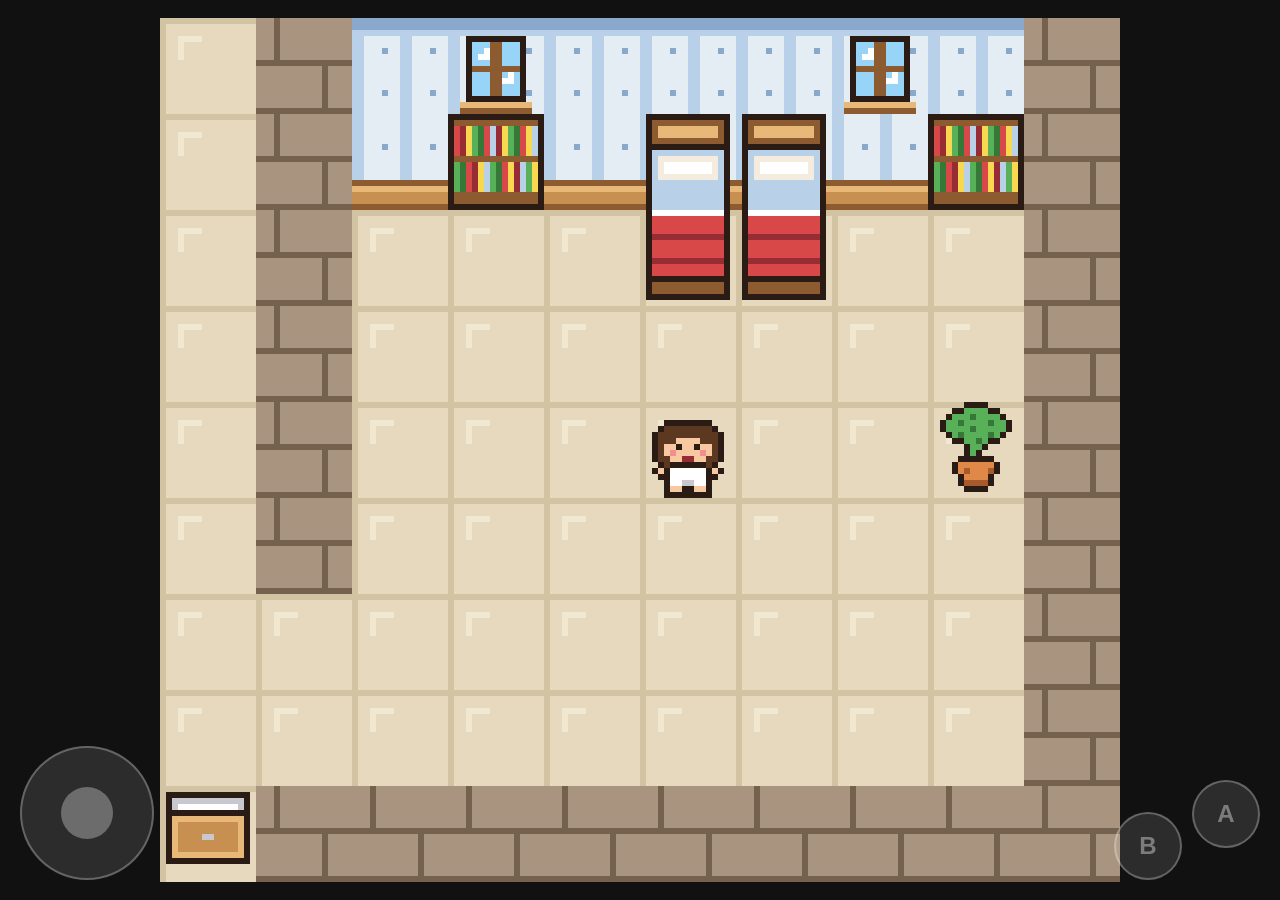
<file: index.html>
<!doctype html>
<html lang="ko">
<head>
  <meta charset="utf-8">
  <meta name="viewport" content="width=device-width, initial-scale=1, user-scalable=no, viewport-fit=cover">
  <title>하라의 모험</title>
  <link rel="stylesheet" href="style.css">
</head>
<body>
  <canvas id="game" width="160" height="144"></canvas>

  <!-- 가상 패드 -->
  <div id="stick" class="pad"><div class="knob"></div></div>
  <div id="buttons" class="pad">
    <div class="btn b" data-btn="b">B</div>
    <div class="btn a" data-btn="a">A</div>
  </div>

  <script type="module" src="src/main.js"></script>
  <script type="module" src="src/touchpad.js"></script>
</body>
</html>
</file>
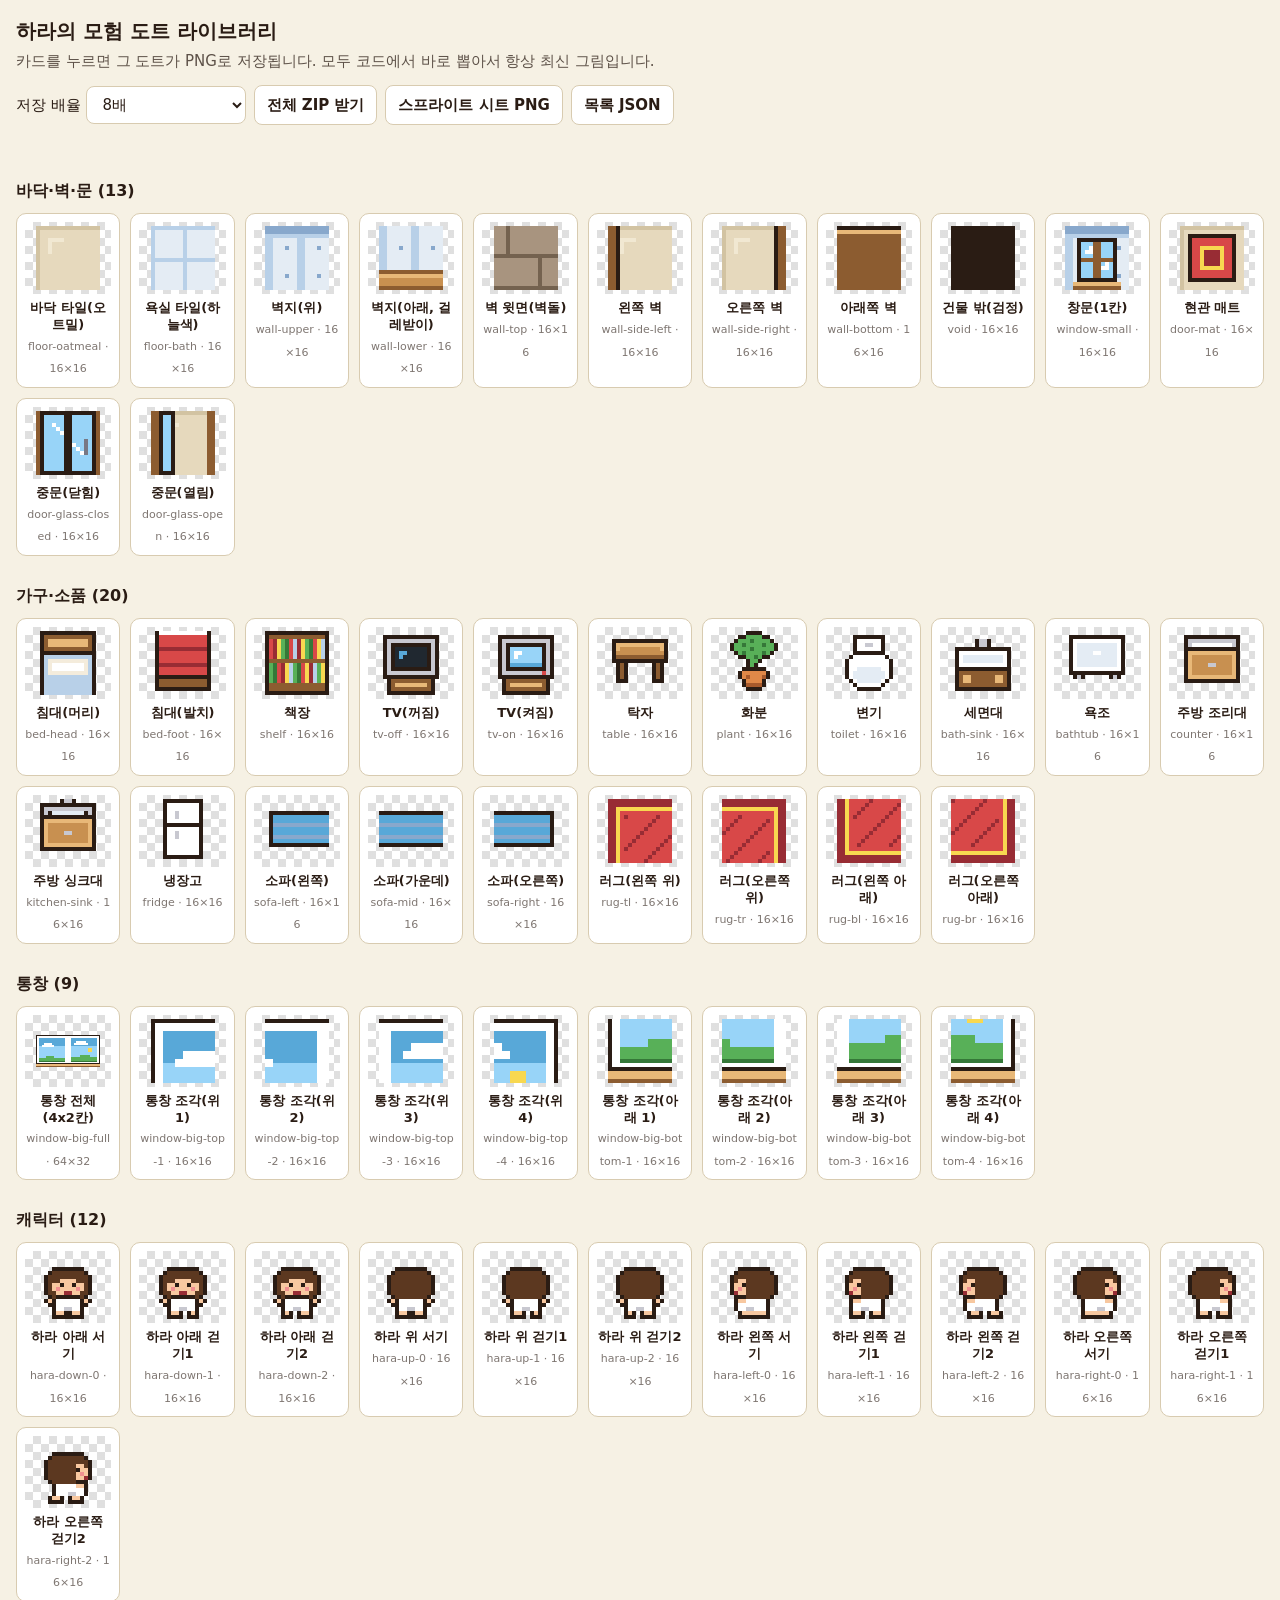
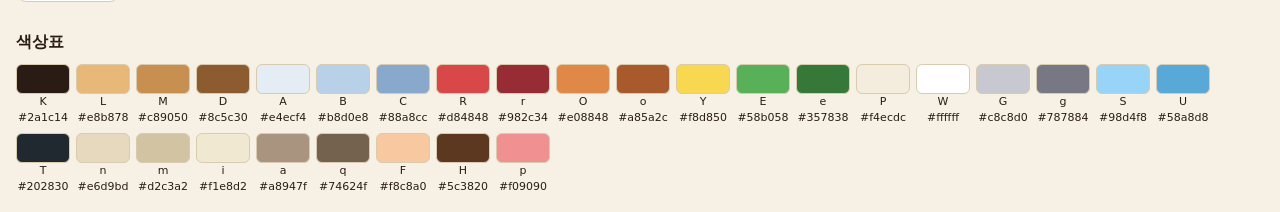
<file: library.html>
<!doctype html>
<html lang="ko">
<head>
  <meta charset="utf-8">
  <meta name="viewport" content="width=device-width, initial-scale=1">
  <title>하라의 모험 도트 라이브러리</title>
  <style>
    @font-face { font-family: 'Galmuri9'; src: url('fonts/Galmuri9.woff2') format('woff2'); }
    :root { color-scheme: light dark; --bg: #f6f1e4; --fg: #2a1c14; --card: #fff; --line: #d8cbb0; }
    @media (prefers-color-scheme: dark) { :root { --bg: #1d1a16; --fg: #f1e8d2; --card: #2a251f; --line: #4a4036; } }
    body { margin: 0; padding: 16px; background: var(--bg); color: var(--fg); font: 15px/1.5 system-ui, sans-serif; }
    h1 { margin: 0 0 4px; font-size: 20px; }
    h2 { margin: 28px 0 10px; font-size: 16px; }
    p { margin: 0 0 12px; opacity: .75; }
    .bar { display: flex; flex-wrap: wrap; gap: 8px; align-items: center; margin-bottom: 8px; }
    button, select { font: inherit; padding: 8px 12px; border: 1px solid var(--line); border-radius: 8px; background: var(--card); color: var(--fg); }
    button { cursor: pointer; font-weight: 600; }
    .grid { display: grid; grid-template-columns: repeat(auto-fill, minmax(104px, 1fr)); gap: 10px; }
    .card { background: var(--card); border: 1px solid var(--line); border-radius: 10px; padding: 8px; text-align: center; cursor: pointer; }
    .card:active { transform: scale(.97); }
    .card .pic { display: flex; align-items: center; justify-content: center; height: 72px;
      background: repeating-conic-gradient(#8884 0 25%, transparent 0 50%) 0 0 / 16px 16px; border-radius: 6px; }
    .card canvas { image-rendering: pixelated; }
    .card b { display: block; margin-top: 6px; font-size: 13px; line-height: 1.3; }
    .card small { opacity: .6; font-size: 11px; word-break: break-all; }
    .pal { display: flex; flex-wrap: wrap; gap: 6px; }
    .sw { width: 54px; text-align: center; font-size: 11px; }
    .sw i { display: block; height: 28px; border-radius: 6px; border: 1px solid var(--line); }
    #msg { min-height: 1.4em; font-size: 13px; opacity: .8; }
  </style>
</head>
<body>
  <h1>하라의 모험 도트 라이브러리</h1>
  <p>카드를 누르면 그 도트가 PNG로 저장됩니다. 모두 코드에서 바로 뽑아서 항상 최신 그림입니다.</p>
  <div class="bar">
    <label>저장 배율
      <select id="scale"><option value="1">1배 (원본 16px)</option><option value="4">4배</option><option value="8" selected>8배</option><option value="16">16배</option></select>
    </label>
    <button id="zip">전체 ZIP 받기</button>
    <button id="sheet">스프라이트 시트 PNG</button>
    <button id="json">목록 JSON</button>
  </div>
  <div id="msg"></div>
  <main id="root"></main>
  <script type="module" src="src/library.js"></script>
</body>
</html>
</file>
<file: style.css>
@font-face {
  font-family: 'Galmuri9';
  src: url('fonts/Galmuri9.woff2') format('woff2');
}

html, body {
  margin: 0; height: 100%; background: #111; overflow: hidden;
  overscroll-behavior: none;
  touch-action: none;
  user-select: none; -webkit-user-select: none;
  -webkit-tap-highlight-color: transparent;
}
body { display: flex; align-items: center; justify-content: center; }
canvas {
  background: #000;
  image-rendering: pixelated;
}

/* 가상 패드: 반투명, 화면 아래 양쪽 */
.pad {
  position: fixed;
  bottom: calc(20px + env(safe-area-inset-bottom));
  opacity: .45;
  touch-action: none;
}
#stick {
  left: calc(20px + env(safe-area-inset-left));
  width: 130px; height: 130px;
  border-radius: 50%;
  background: rgba(255, 255, 255, .25);
  border: 2px solid rgba(255, 255, 255, .7);
}
.knob {
  position: absolute; left: 50%; top: 50%;
  width: 52px; height: 52px; margin: -26px 0 0 -26px;
  border-radius: 50%;
  background: rgba(255, 255, 255, .8);
  pointer-events: none;
}
#buttons {
  right: calc(20px + env(safe-area-inset-right));
  width: 150px; height: 100px;
}
.btn {
  position: absolute;
  width: 64px; height: 64px; border-radius: 50%;
  display: flex; align-items: center; justify-content: center;
  font: bold 24px sans-serif; color: #fff;
  background: rgba(255, 255, 255, .25);
  border: 2px solid rgba(255, 255, 255, .7);
}
.btn.a { right: 0; top: 0; }      /* A는 오른쪽 위 */
.btn.b { right: 78px; bottom: 0; } /* B는 왼쪽 아래 (골드 배치) */
.btn.on { background: rgba(255, 255, 255, .7); color: #000; }
</file>
